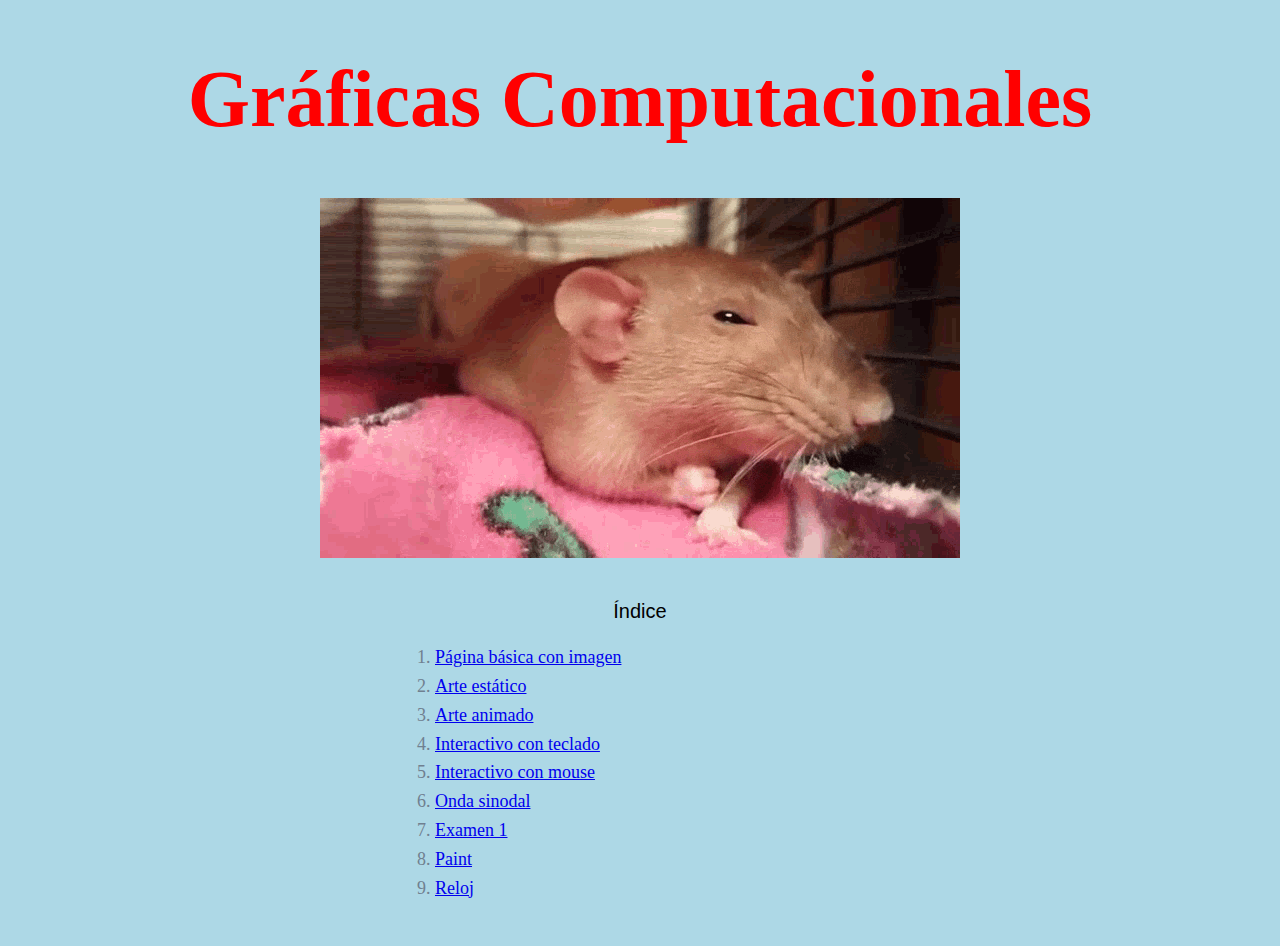
<file: index.html>
<!DOCTYPE html>
<html>

<head>
    <title>Inicio</title>
    <style>
        body {
            background-color: lightblue;
            text-align: center;
            background-image: url("https://i.pinimg.com/736x/3e/2e/ec/3e2eecdcc769be4fb84212e77fa26939.jpg");
        }

        h1 {
            font-family: 'Tahoma';
            color: red;
            text-align: center;
            font-size: 500%;
        }

        p {
            font-family: 'Arial';
            font-size: 20px;
        }

        ol {
            margin: 0px auto;
            text-align: left;
            font-size: 18px;
            font-family: Georgia, 'Times New Roman', Times, serif;
            line-height: 1.6;
            max-width: 25em;
            color: slategray;
        }

    </style>
</head>

<body>
    <h1>Gráficas Computacionales</h1>
    <img src="recursos/gif/rage_rat-rage.gif" alt="yo">
    <br> <!--este es para dejar un espacio "break"-->
    <br>
    <p>Índice</p>
    <ol>
        <li><a href="actividad2/Imagen.html">Página básica con imagen</a></li>
        <li><a href="actividad3/Estatico.html">Arte estático</a></li>
        <li><a href="actividad3/Animacion.html">Arte animado</a></li>
        <li><a href="actividad4/index.html">Interactivo con teclado</a></li>
        <li><a href="actividad5/index.html">Interactivo con mouse</a></li>
        <li><a href="actividad6/index.html">Onda sinodal</a></li>
        <li><a href="actividad7/index.html">Examen 1</a></li>
        <li><a href="actividad8/index.html">Paint</a></li>
        <li><a href="actividad9/index.html">Reloj</a></li>
    </ol>
    <br>
    <br>
</body>

</html>
</file>
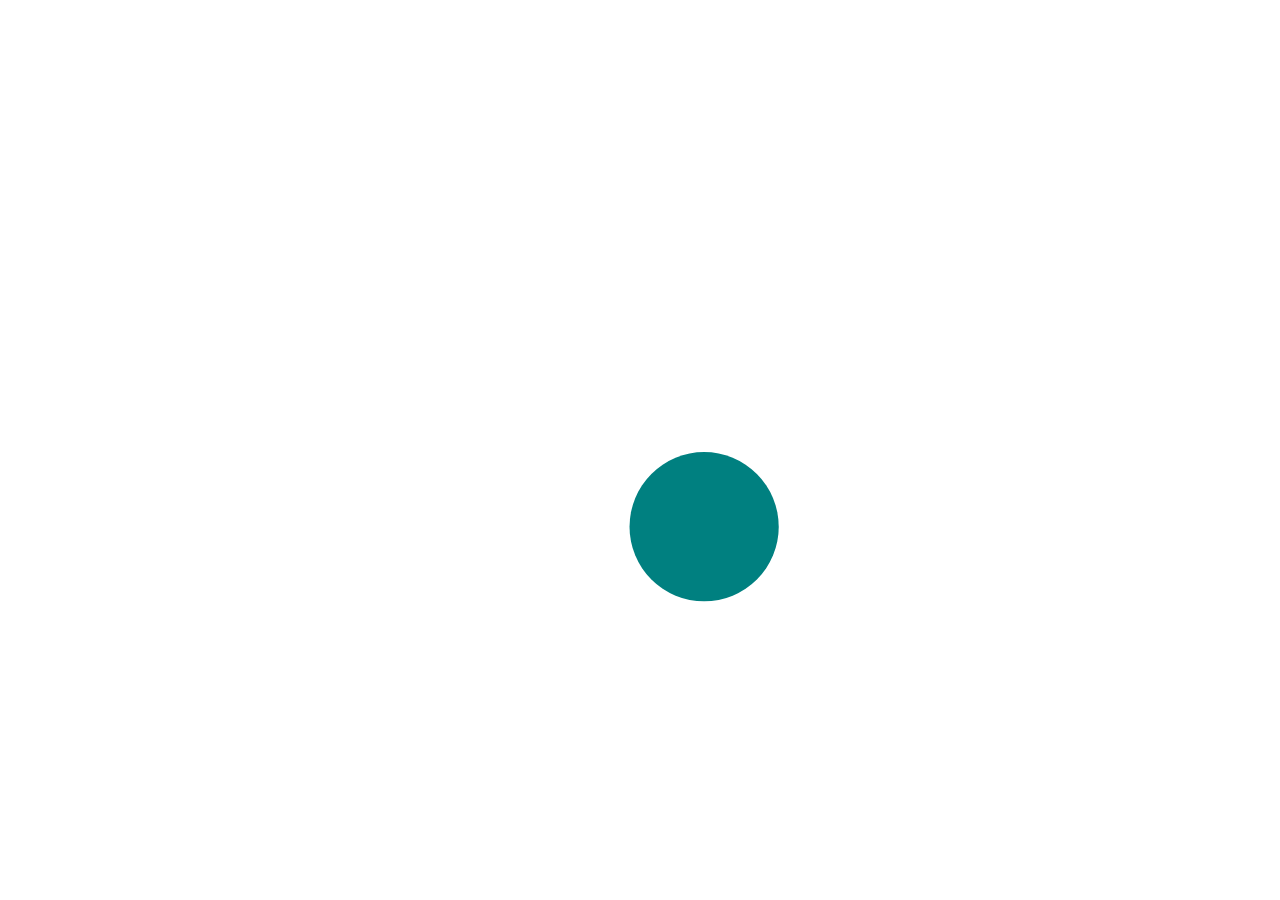
<file: actividad6/index.html>
<!DOCTYPE html>
<html lang="es">
<head>
    <meta charset="UTF-8">
    <meta name="viewport" content="width=device-width, initial-scale=1.0">
    <title>Animación con Ondas</title>
    <link rel="stylesheet" href="styles.css">
</head>
<body>
    <canvas id="miCanvas"></canvas>
    <script src="script.js"></script>
</body>
</html>
</file>
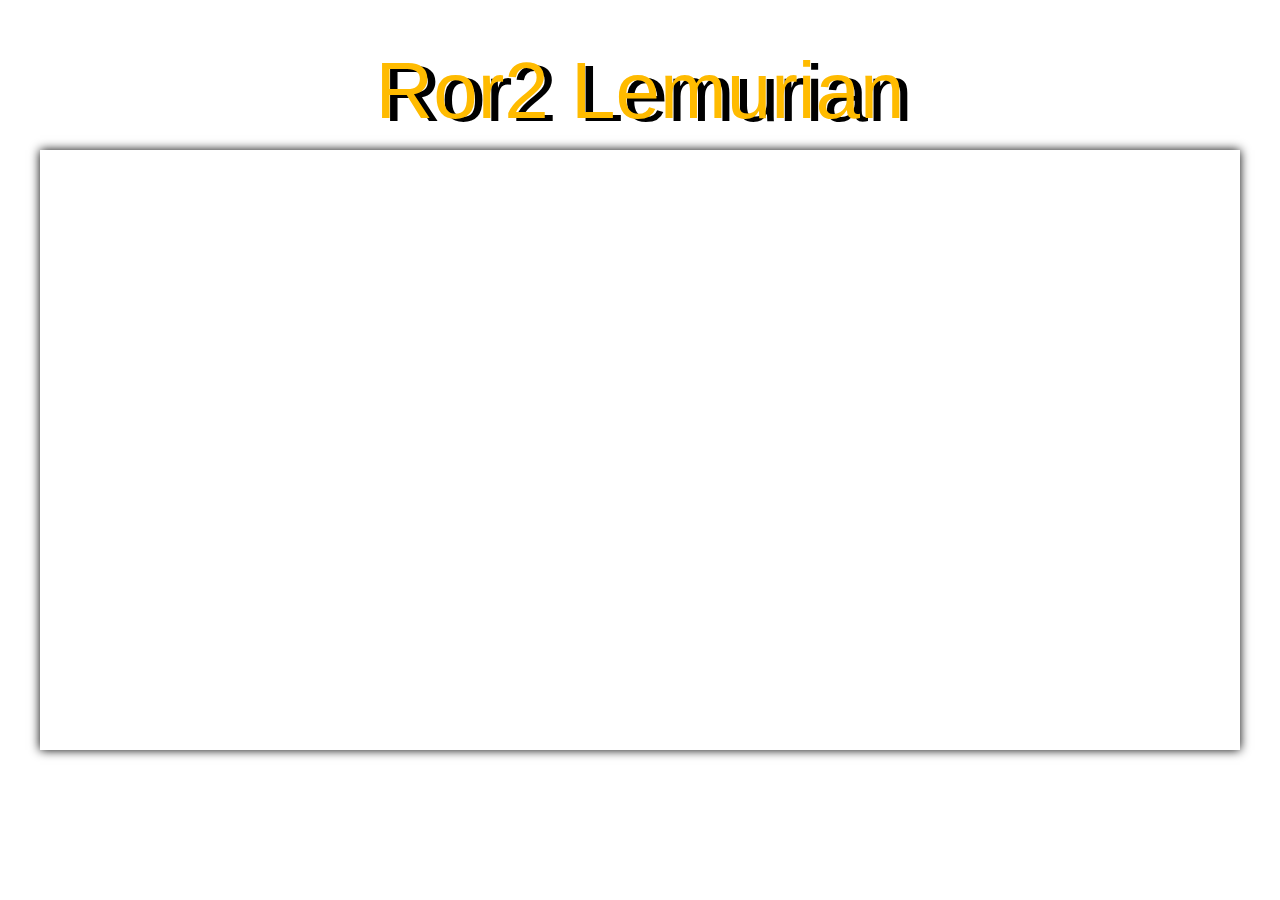
<file: actividad7/index.html>
<!DOCTYPE html>
<html lang="es">
<head>
<meta charset="UTF-8">
<meta name="viewport" content="width=device-width, initial-scale=1.0">
<title>Mi Escena de Juego</title>
<link rel="stylesheet" href="styles.css">
</head>
<body>

<div class="game-container">
  <div class="game-title">Ror2 Lemurian</div>
  <canvas id="gameCanvas"></canvas>
</div>

<script src="script.js"></script>

</body>
</html>
</file>
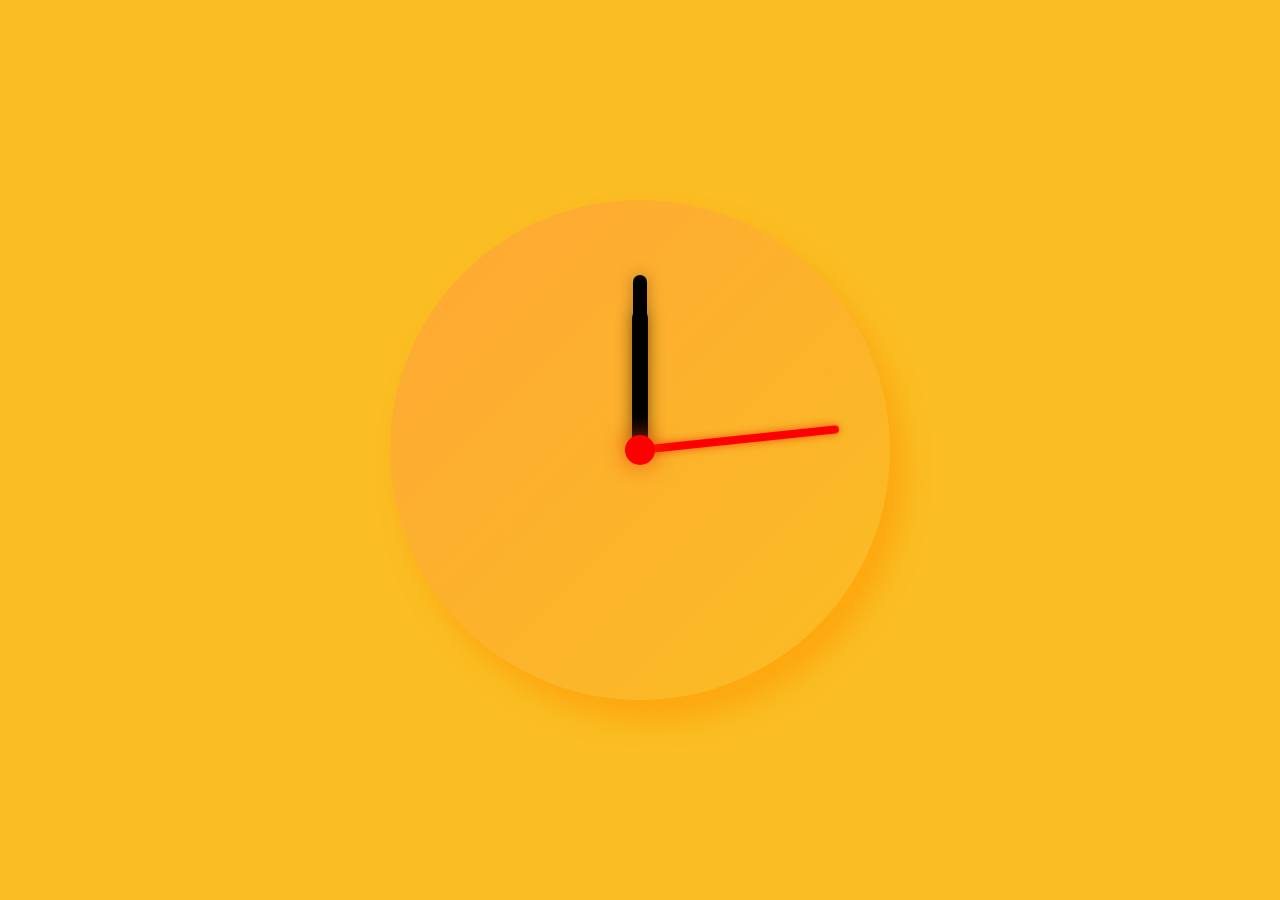
<file: actividad9/index.html>
<!DOCTYPE html>
<html lang="en">
<head>
    <meta charset="UTF-8">
    <meta name="viewport" content="width=device-width, initial-scale=1.0">
    <title>Reloj</title>
    <link rel="stylesheet" href="styles.css">
</head>
<body>
    <div id="cuerpo"></div>
    <div class="hora">
      <div class="manecilla"></div>
    </div>  
    <div class="minuto">
      <div class="manecilla"></div>
    </div>
    <div class="segundo">
      <div class="manecilla"></div>
    </div>  
    <script src="script.js"></script>
    <div id="origen"></div>
</body>
</html>
</file>
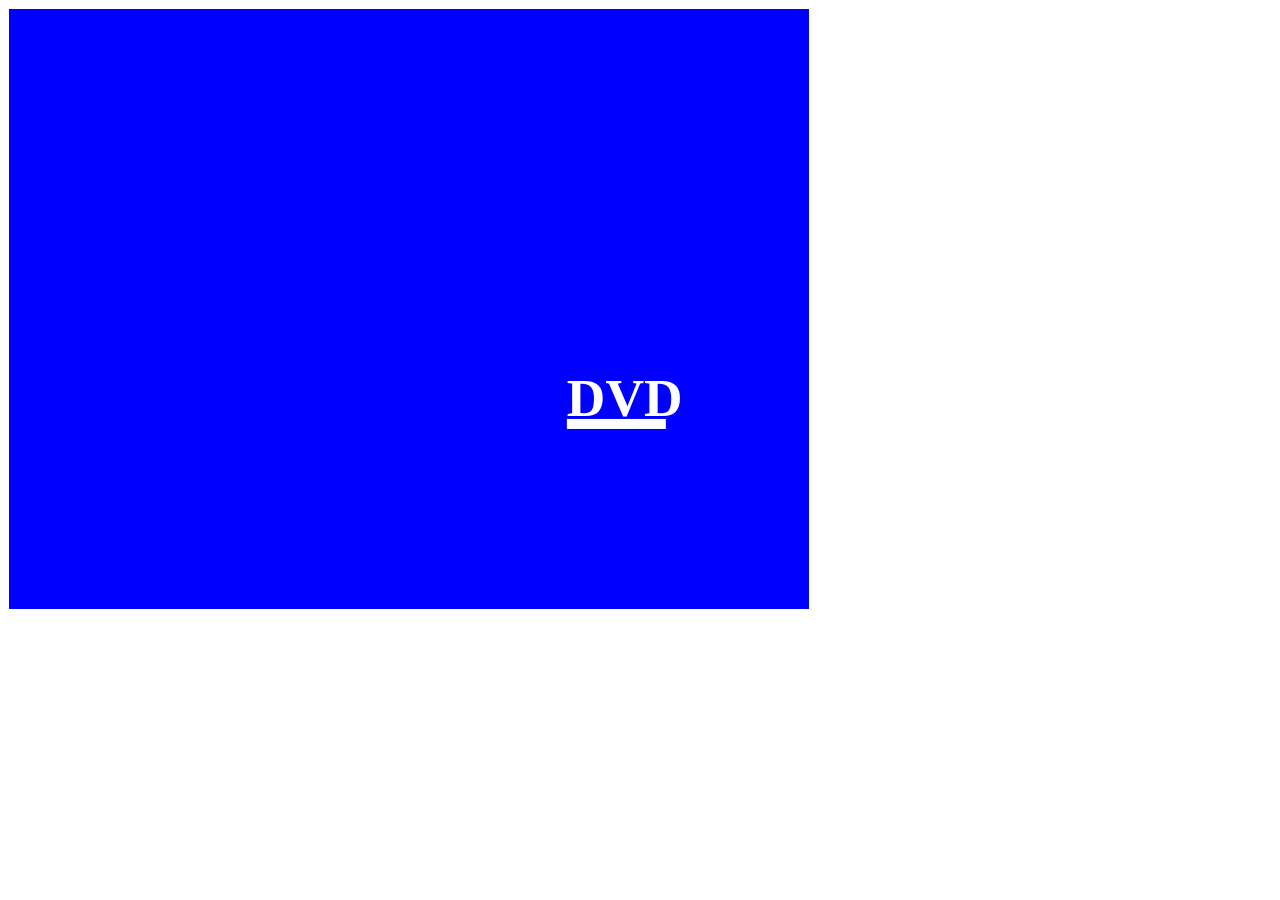
<file: actividad3/Animacion.html>
<!doctype html>
<html>
<head>
  <meta charset="utf-8">
  <title>Pagina 3</title>
  <style>
    canvas {
      border: 1px solid white;
      background-color: blue;
    }
  </style>
  <script>
    var x = 300 + Math.random() * 100;
    var y = 200 + Math.random() * 100;
    var dx = 4;
    var dy = 4;

    function animate() {
      requestAnimationFrame(animate);
      var canvas = document.getElementById("micanvas");
      var context = canvas.getContext("2d");

      context.clearRect(0, 0, canvas.width, canvas.height);

      // Logo
      context.font = 'Bold 40pt Calibri';
      context.fillStyle = 'white';
      context.fillText('DVD', x, y);
      context.fillStyle = 'white';
      context.fillRect(x, y + 3, 99, 10);

      // Colisión
      if (x + dx > canvas.width - 99 || x + dx < 0) dx = -dx;
      if (y + dy > canvas.height || y + dy < 39 ) dy = -dy;

      // Aplicar
      x += dx;
      y += dy;
    }

    animate();
  </script>
</head>
<body>
  <canvas id="micanvas" width="800" height="600"></canvas>
</body>
</html>
</file>
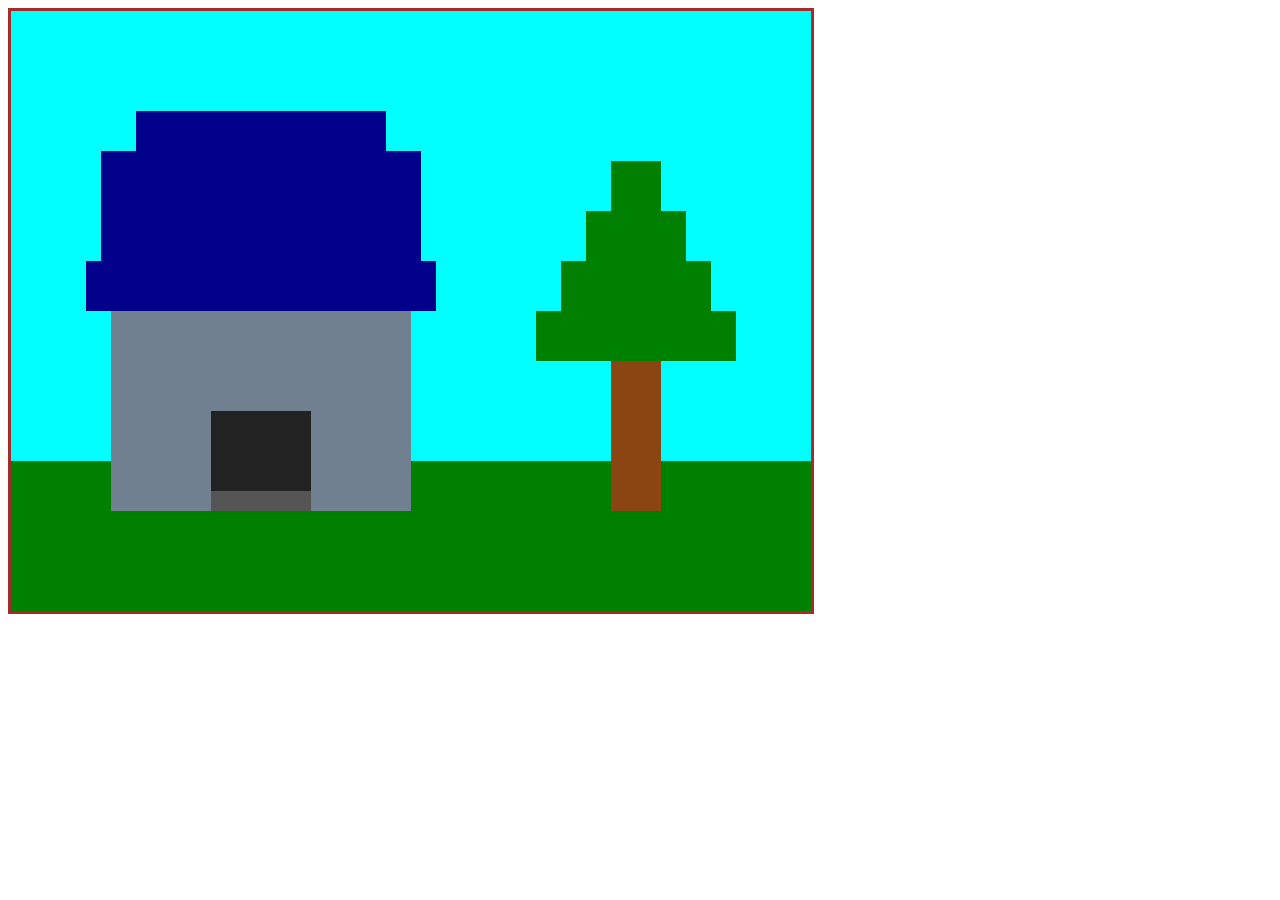
<file: actividad3/Estatico.html>
<!doctype html>
<html>
<head>
  <meta charset="utf-8">
  <title>Pagina 3</title>
  <style>
      canvas {
          border: 3px solid brown;
          background-color: white;
      }
  </style>
  <script>
    window.onload=function() {
        var canvas = document.getElementById("micanvas");
        var context = canvas.getContext("2d");

        context.fillStyle = 'green';
        context.fillRect(0, 0, canvas.width, canvas.height);

        context.fillStyle = 'cyan';
        context.fillRect(0, 0, canvas.width, canvas.height-150);

        // Casa
        context.fillStyle = 'slategray';
        context.fillRect(100, 300, 300, 200);
        context.fillStyle = 'darkblue';
        context.fillRect(75, 250, 350, 50);
        context.fillRect(90, 140, 320, 110);
        context.fillRect(125, 100, 250, 50);
        // Entrada
        context.fillStyle = '#222222';
        context.fillRect(200, 400, 100, 100);
        context.fillStyle = '#555555';
        context.fillRect(200, 480, 100, 20);

        // Árbol
        context.fillStyle = 'saddlebrown';
        context.fillRect(600, 350, 50, 150);
        // Hojas
        context.fillStyle = 'green';
        context.fillRect(525, 300, 200, 50); // Lowest foliage
        context.fillRect(550, 250, 150, 50); // Middle foliage
        context.fillRect(575, 200, 100, 50); // Upper foliage
        context.fillRect(600, 150, 50, 50);  // Top foliage
    }
  </script>
</head>
<body>
   <canvas id="micanvas" width="800" height="600"></canvas>
</body>
</html>
</file>
<file: actividad6/styles.css>
body, html {
    margin: 0;
    padding: 0;
    overflow: hidden;
    display: flex;
    justify-content: center;
    align-items: center;
    height: 100vh;
}

canvas {
    border: 0px solid black;
}
</file>
<file: actividad7/styles.css>
body, html {
    margin: 0;
    padding: 0;
    background-image:  url("https://www.pcgamesn.com/wp-content/sites/pcgamesn/2020/07/risk-of-rain-2-launch-update.jpg");
    background-size: 100% auto;
  }
  .game-container {
    display: flex;
    justify-content: center;
    align-items: center;
    height: 100vh;
  }
  
  #gameCanvas {
    box-shadow: 0 0 10px #000;
  }
  
  .game-title {
    position: absolute;
    top: 5%;
    left: 50%;
    transform: translateX(-50%);
    font-family: Impact, Haettenschweiler, 'Arial Narrow Bold', sans-serif;
    font-size: 5em;
    color: #ffbb00;
    text-shadow: 8px 3px #000000;
  }
</file>
<file: actividad9/styles.css>
body, html {
    height: 100%;
    margin: 0;
    display: flex;
    justify-content: center;
    align-items: center;
    background-color: rgb(250, 189, 34)
}

#cuerpo {
    width: 500px;
    height: 500px;
    background: linear-gradient(to top left, rgb(250, 189, 34), rgb(255, 168, 54));
    border-radius: 50%;
    position: relative;
    display: flex;
    justify-content: center;
    align-items: center;
    filter: drop-shadow(14px 20px 12px rgba(255, 153, 1, 0.575));
}

.hora{
    width: 280px;
    height: 280px;
    border-radius: 50%;
    position: absolute;
}

.minuto{
    width: 350px;
    height: 350px;
    border-radius: 50%;
    position: absolute;
}

.segundo{
    width: 400px;
    height: 400px;
    border-radius: 50%;
    position: absolute;
}

.hora .manecilla{
    width: 6%;
    height: 50%;
    background-color: black;
    border-radius: 25px;
    position: relative;
    left: 47%;
    filter: drop-shadow(0px 0px 8px rgba(71, 43, 0, 0.4));
}

.minuto .manecilla{
    width: 4%;
    height: 50%;
    background-color: black;
    border-radius: 25px;
    position: relative;
    left: 48%;
    filter: drop-shadow(0px 0px 8px rgba(71, 43, 0, 0.4));
}

.segundo .manecilla{
    width: 2%;
    height: 50%;
    background-color: red;
    border-radius: 25px;
    position: relative;
    left: 49%;
    filter: drop-shadow(0px 0px 4px rgba(233, 74, 0, 0.9));
}

#origen {
    width: 30px;
    height: 30px;
    background-color: red;
    border-radius: 50%;
    position: absolute;
    justify-content: center;
    align-items: center;
    filter: drop-shadow(0px 0px 12px rgba(233, 74, 0, 0.9));
}
</file>
